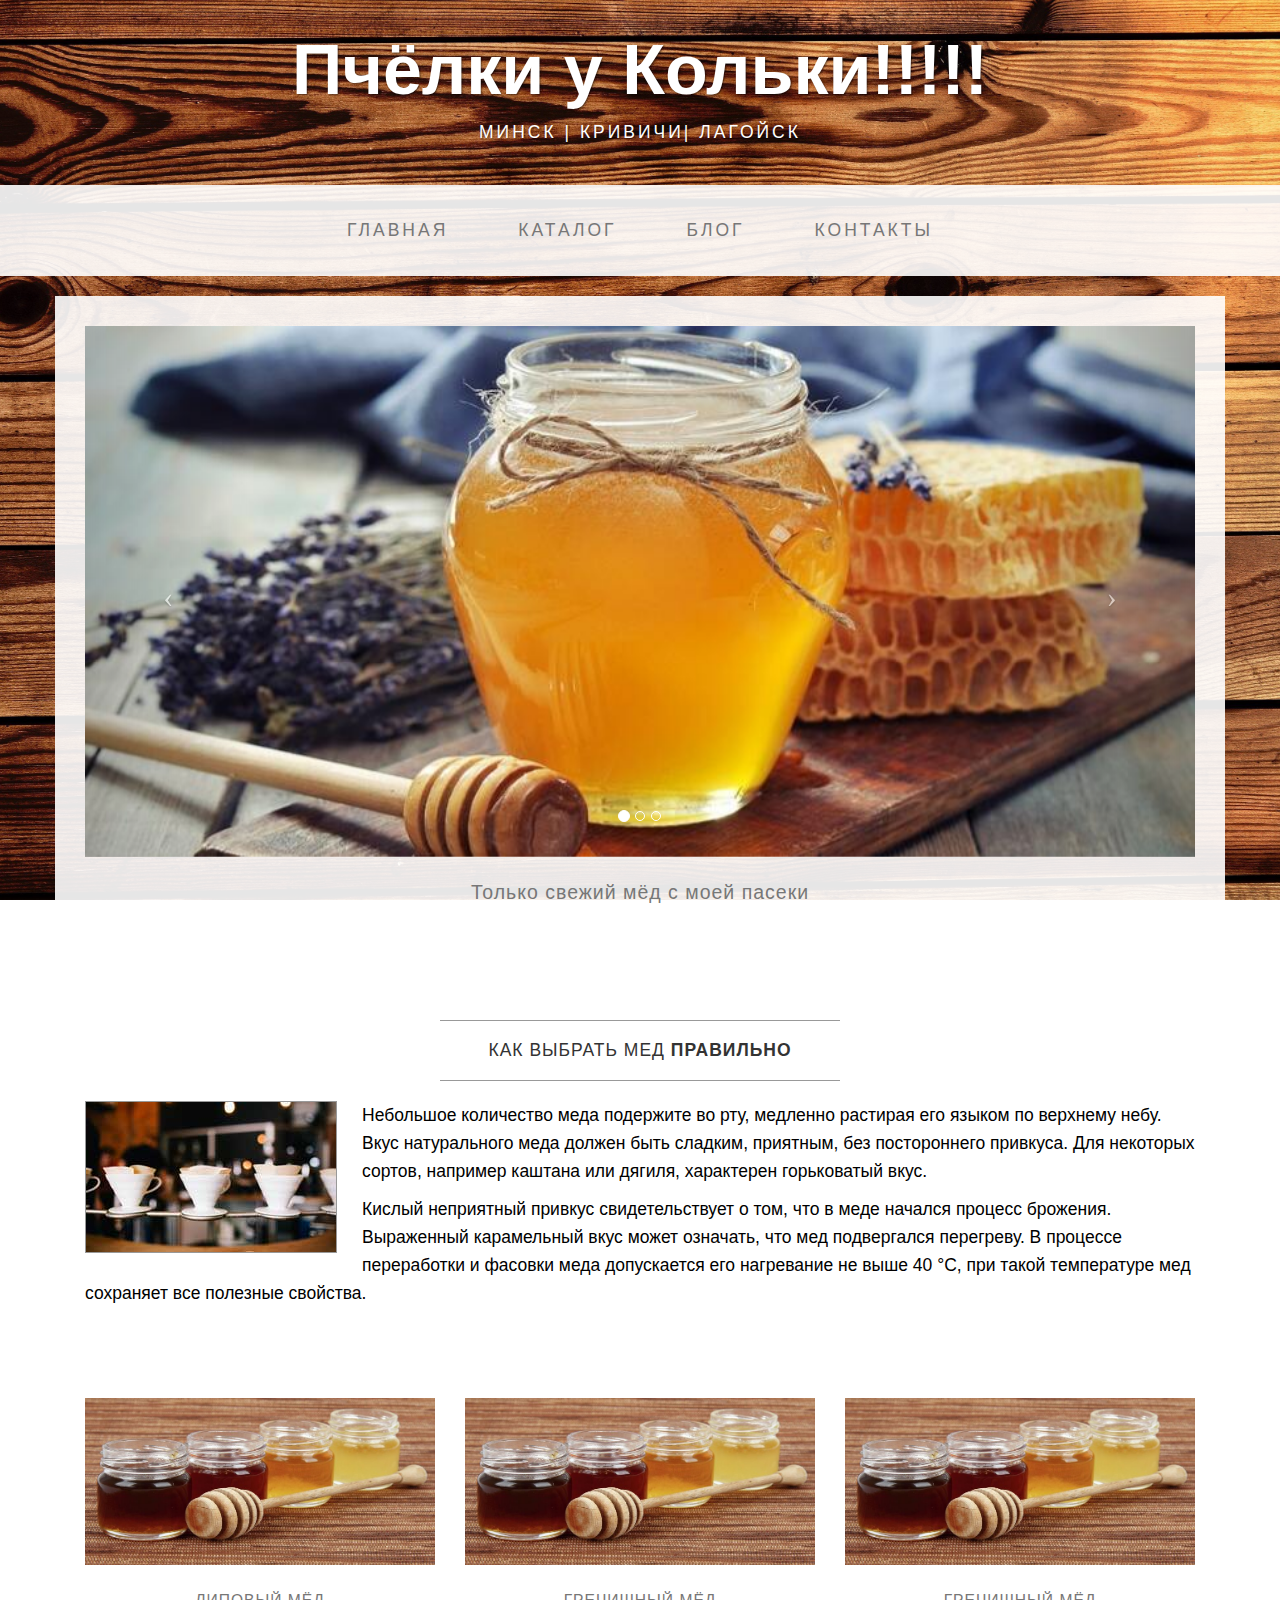
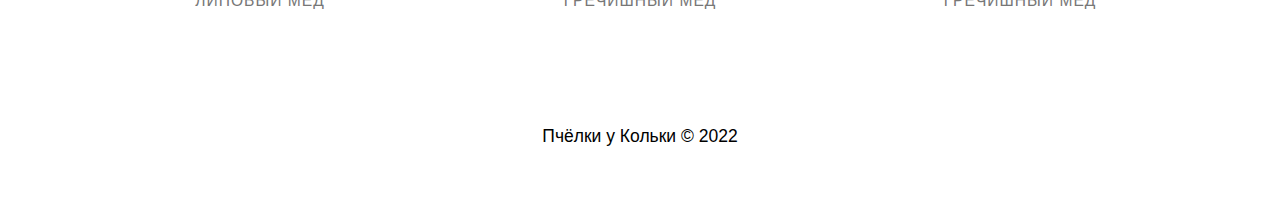
<file: PcheliuKoli/index.html>
<!DOCTYPE html>
<html lang="en">

<head>

    <meta charset="utf-8">
    <meta http-equiv="X-UA-Compatible" content="IE=edge">
    <meta name="viewport" content="width=device-width, initial-scale=1">
    <meta name="description" content="">
    <meta name="author" content="">

    <title>BeesatKolka</title>

    <!-- Bootstrap Core CSS -->
    <link href="css/bootstrap.min.css" rel="stylesheet">

    <!-- Custom CSS -->
    <link href="css/business-casual.css" rel="stylesheet">

    
</head>

<body>

    <div class="brand">Пчёлки у Кольки!!!!!</div>
    <div class="address-bar">Минск | Кривичи| Лагойск</div>

    <!-- Navigation -->
    <nav class="navbar navbar-default" role="navigation">
        <div class="container">
            <!-- Brand and toggle get grouped for better mobile display -->
            <div class="navbar-header">
                <button type="button" class="navbar-toggle" data-toggle="collapse" data-target="#bs-example-navbar-collapse-1">
                    <span class="sr-only">Toggle navigation</span>
                    <span class="icon-bar"></span>
                    <span class="icon-bar"></span>
                    <span class="icon-bar"></span>
                </button>
                <!-- navbar-brand is hidden on larger screens, but visible when the menu is collapsed -->
                <a class="navbar-brand" href="index.html">Пчёлки у Кольки</a>
            </div>
            <!-- Collect the nav links, forms, and other content for toggling -->
            <div class="collapse navbar-collapse" id="bs-example-navbar-collapse-1">
                <ul class="nav navbar-nav">
                    <li>
                        <a href="index.html">Главная</a>
                    </li>
                    <li>
                        <a href="about.html">Каталог</a>
                    </li>
                    <li>
                        <a href="blog.html">Блог</a>
                    </li>
                    <li>
                        <a href="contact.html">Контакты</a>
                    </li>
                </ul>
            </div>
            <!-- /.navbar-collapse -->
        </div>
        <!-- /.container -->
    </nav>

    <div class="container">

        <div class="row">
            <div class="box">
                <div class="col-lg-12 text-center">
                    <div id="carousel-example-generic" class="carousel slide">
                        <!-- Indicators -->
                        <ol class="carousel-indicators hidden-xs">
                            <li data-target="#carousel-example-generic" data-slide-to="0" class="active"></li>
                            <li data-target="#carousel-example-generic" data-slide-to="1"></li>
                            <li data-target="#carousel-example-generic" data-slide-to="2"></li>
                        </ol>

                        <!-- Wrapper for slides -->
                        <div class="carousel-inner">
                            <div class="item active">
                                <img class="img-responsive img-full" src="img/slide-1.jpg" alt="">
                            </div>
                            <div class="item">
                                <img class="img-responsive img-full" src="img/slide-2.jpg" alt="">
                            </div>
                            <div class="item">
                                <img class="img-responsive img-full" src="img/slide-3.jpg" alt="">
                            </div>
                        </div>

                        <!-- Controls -->
                        <a class="left carousel-control" href="#carousel-example-generic" data-slide="prev">
                            <span class="icon-prev"></span>
                        </a>
                        <a class="right carousel-control" href="#carousel-example-generic" data-slide="next">
                            <span class="icon-next"></span>
                        </a>
                    </div>
                    <h2 class="brand-before">
                        <small>Только свежий мёд с моей пасеки</small>
                    
                </div>
            </div>
        </div>

        <div class="row">
            <div class="box">
                <div class="col-lg-12">
                    <hr>
                    <h2 class="intro-text text-center">Как выбрать мед 
                        <strong>правильно</strong>
                    </h2>
                    <hr>
                    <img class="img-responsive img-border img-left" src="img/intro-pic.jpg" alt="">
                    <hr class="visible-xs">
                    <p> Небольшое количество меда подержите во рту, медленно растирая его языком по верхнему небу. Вкус натурального меда должен быть сладким, приятным, без постороннего привкуса. Для некоторых сортов, например каштана или дягиля, характерен горьковатый вкус.</p>
                    <p>Кислый неприятный привкус свидетельствует о том, что в меде начался процесс брожения. Выраженный карамельный вкус может означать, что мед подвергался перегреву. В процессе переработки и фасовки меда допускается его нагревание не выше 40 °С, при такой температуре мед сохраняет все полезные свойства.</p>
                </div>
            </div>
        </div>

        <div class="row">
            <div class="box">
                <div class="col-lg-12">
     
                </div>
                <div class="col-sm-4 text-center">
                    <img class="img-responsive" src="img/slide-2.jpg"  alt="">
                    <h3>
                        <small>Липовый мёд</small>
                    </h3>
                </div>
                <div class="col-sm-4 text-center">
                    <img class="img-responsive" src="img/slide-2.jpg"  alt="">
                    <h3>
                        <small>ГРЕЧИШНЫЙ мёд</small>
                    </h3>
                </div>
                <div class="col-sm-4 text-center">
                    <img class="img-responsive" src="img/slide-2.jpg"  alt="">
                    <h3>
                        <small>ГРЕЧИШНЫЙ мёд</small>
                    </h3>
                </div>
                <div class="clearfix"></div>
            </div>
        </div>

    </div>
    <!-- /.container -->

    <footer>
        <div class="container">
            <div class="row">
                <div class="col-lg-12 text-center">
                    <p>Пчёлки у Кольки &copy; 2022</p>
                </div>
            </div>
        </div>
    </footer>

    <!-- jQuery -->
    <script src="js/jquery.js"></script>

    <!-- Bootstrap Core JavaScript -->
    <script src="js/bootstrap.min.js"></script>

    <!-- Script to Activate the Carousel -->
    <script>
    $('.carousel').carousel({
        interval: 5000 //changes the speed
    })
    </script>

</body>

</html>
</file>
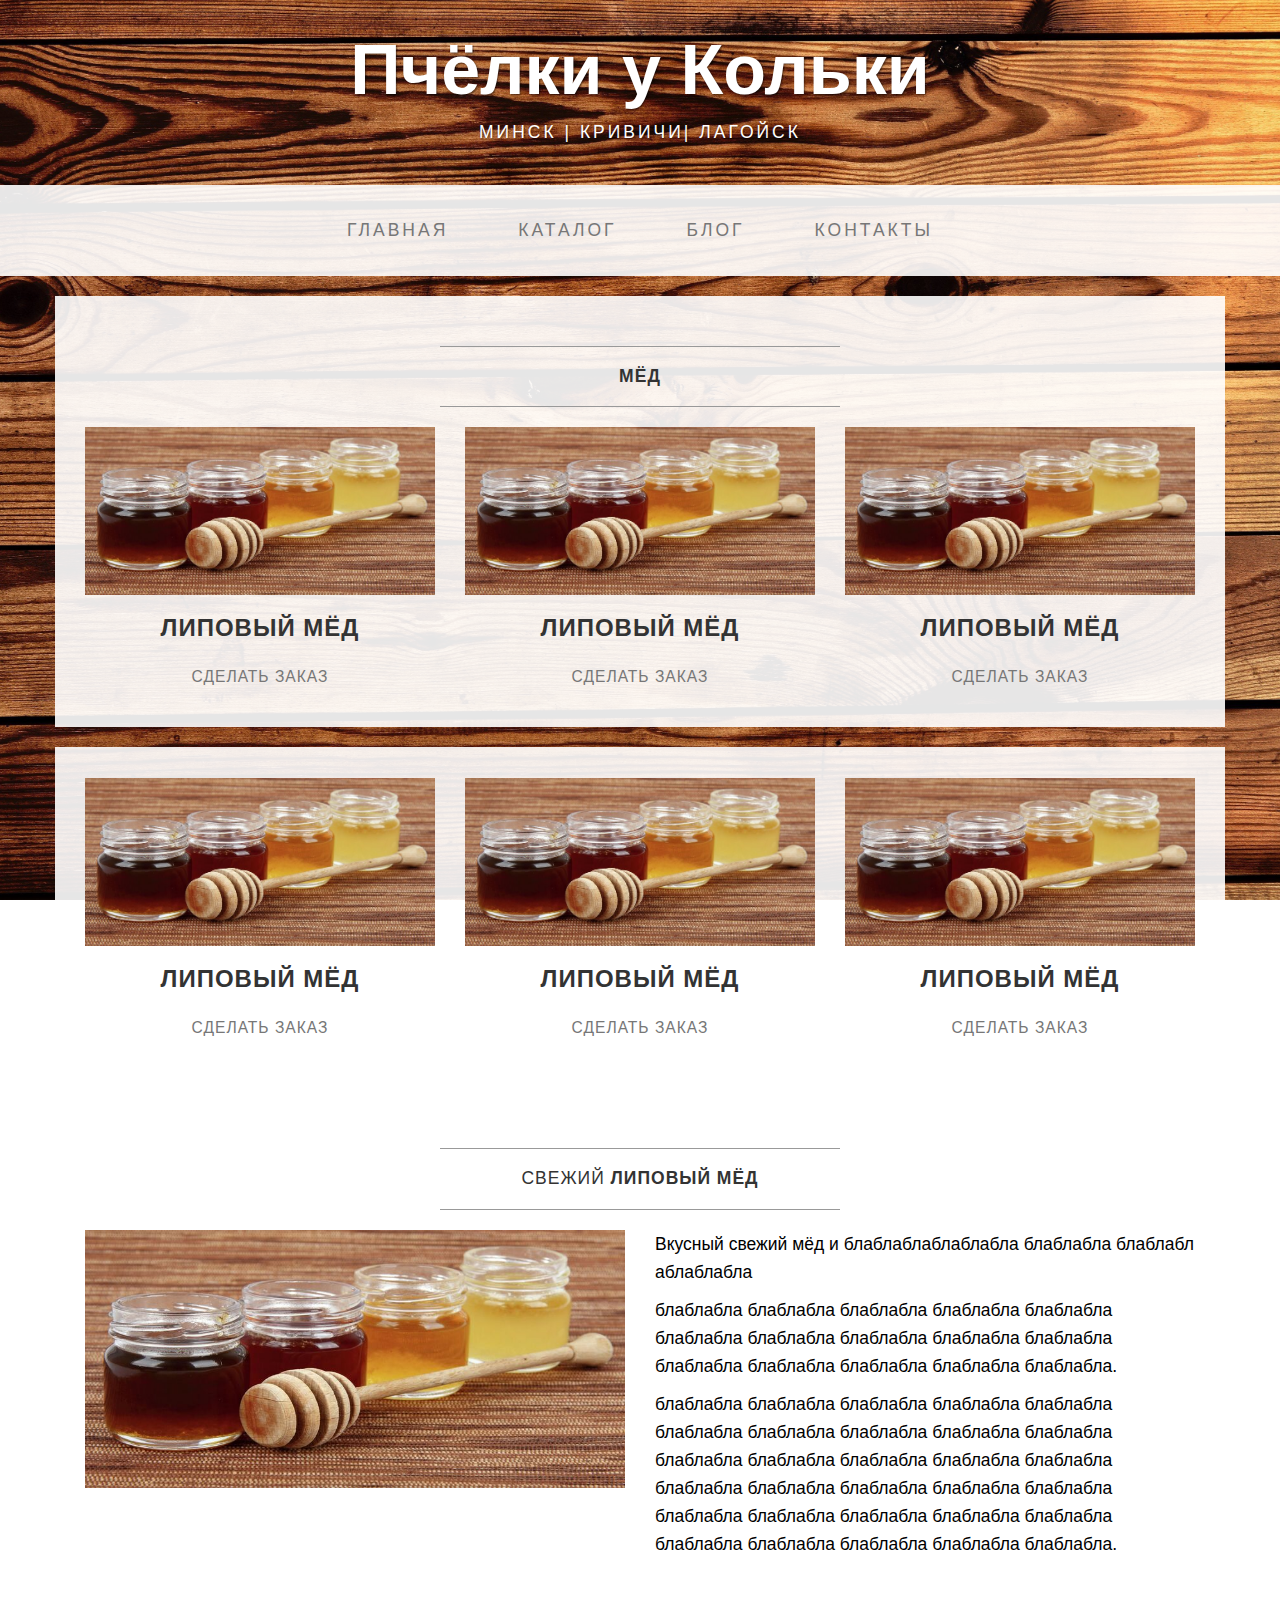
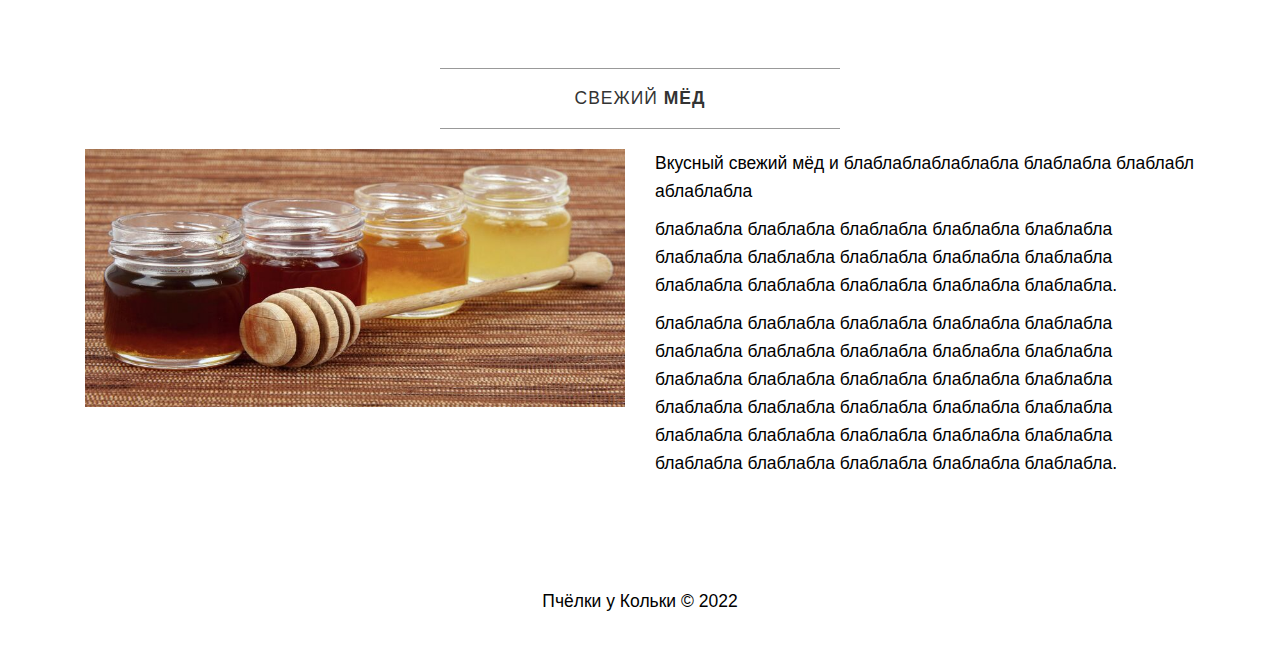
<file: PcheliuKoli/about.html>
<!DOCTYPE html>
<html lang="en">

<head>

    <meta charset="utf-8">
    <meta http-equiv="X-UA-Compatible" content="IE=edge">
    <meta name="viewport" content="width=device-width, initial-scale=1">
    <meta name="description" content="">
    <meta name="author" content="">

    <title>BeesatKolka</title>

    <!-- Bootstrap Core CSS -->
    <link href="css/bootstrap.min.css" rel="stylesheet">

    <!-- Custom CSS -->
    <link href="css/business-casual.css" rel="stylesheet">

  

</head>

<body>

    <div class="brand">Пчёлки у Кольки</div>
    <div class="address-bar">Минск | Кривичи| Лагойск</div>

    <!-- Navigation -->
    <nav class="navbar navbar-default" role="navigation">
        <div class="container">
            <!-- Brand and toggle get grouped for better mobile display -->
            <div class="navbar-header">
                <button type="button" class="navbar-toggle" data-toggle="collapse" data-target="#bs-example-navbar-collapse-1">
                    <span class="sr-only">Toggle navigation</span>
                    <span class="icon-bar"></span>
                    <span class="icon-bar"></span>
                    <span class="icon-bar"></span>
                </button>
                <!-- navbar-brand is hidden on larger screens, but visible when the menu is collapsed -->
                <a class="navbar-brand" href="index.html">Пчёлки у Кольки</a>
            </div>
            <!-- Collect the nav links, forms, and other content for toggling -->
            <div class="collapse navbar-collapse" id="bs-example-navbar-collapse-1">
                <ul class="nav navbar-nav">
                    <li>
                        <a href="index.html">Главная</a>
                    </li>
                    <li>
                        <a href="about.html">Каталог</a>
                    </li>
                    <li>
                        <a href="blog.html">Блог</a>
                    </li>
                    <li>
                        <a href="contact.html">Контакты</a>
                    </li>
                </ul>
            </div>
            <!-- /.navbar-collapse -->
        </div>
        <!-- /.container -->
    </nav>

    <div class="container">

        <div class="row">
            <div class="box">
                <div class="col-lg-12">
                    <hr>
                    <h2 class="intro-text text-center">
                        <strong>Мёд</strong>
                    </h2>
                    <hr>
                </div>
                <div class="col-sm-4 text-center">
				    <p>
                    <a href="contact.html"> <img class="img-responsive" src="img/slide-2.jpg"  alt=""> </a>
                    </p>
                    <h3>Липовый мёд </h3>
                       <h3><a class="about" href="contact.html"> <small>Сделать заказ</small></a></h3>
                </div>
                <div class="col-sm-4 text-center">
                    <img class="img-responsive" src="img/slide-2.jpg"  alt="">
                     <h3>Липовый мёд </h3>
                       <h3><a class="about" href="contact.html"> <small>Сделать заказ</small></a></h3>
                </div>
                <div class="col-sm-4 text-center">
                    <img class="img-responsive" src="img/slide-2.jpg"  alt="">
                     <h3>Липовый мёд </h3>
                       <h3><a class="about" href="contact.html"> <small>Сделать заказ</small></a></h3>
                </div>
                <div class="clearfix"></div>
            </div>
        </div>

        <div class="row">
            <div class="box">
                <div class="col-lg-12">
                    
                </div>
                <div class="col-sm-4 text-center">
                    <img class="img-responsive" src="img/slide-2.jpg"  alt="">
                    <h3>Липовый мёд </h3>
                       <h3><a class="about" href="contact.html"> <small>Сделать заказ</small></a></h3>
                </div>
                <div class="col-sm-4 text-center">
                    <img class="img-responsive" src="img/slide-2.jpg"  alt="">
                     <h3>Липовый мёд </h3>
                       <h3><a class="about" href="contact.html"> <small>Сделать заказ</small></a></h3>
                </div>
                <div class="col-sm-4 text-center">
                    <img class="img-responsive" src="img/slide-2.jpg"  alt="">
                     <h3>Липовый мёд </h3>
                      <h3><a class="about" href="contact.html"> <small>Сделать заказ</small></a></h3>
					  
                </div>
                <div class="clearfix"></div>
            </div>
        </div>

        <div class="row">
            <div class="box">
                <div class="col-lg-12">
                    <hr>
                    <h2 class="intro-text text-center"> Свежий
                        <strong>Липовый мёд</strong>
                    </h2>
                    <hr>
                </div>
                <div class="col-md-6">
                    <img class="img-responsive img-border-left" src="img/slide-2.jpg" alt="">
                </div>
                <div class="col-md-6">
                    <p>Вкусный свежий мёд и блаблаблаблаблабла блаблабла блаблабл аблаблабла</p>
                    <p>блаблабла блаблабла блаблабла блаблабла блаблабла блаблабла блаблабла блаблабла блаблабла блаблабла блаблабла блаблабла блаблабла блаблабла блаблабла.</p>
                    <p>блаблабла блаблабла блаблабла блаблабла блаблабла блаблабла блаблабла блаблабла блаблабла блаблабла блаблабла блаблабла блаблабла блаблабла блаблабла блаблабла блаблабла блаблабла блаблабла блаблабла блаблабла блаблабла блаблабла блаблабла блаблабла блаблабла блаблабла блаблабла блаблабла блаблабла.</p>
                </div>
                <div class="clearfix"></div>
            </div>
        </div>
		
        <div class="row">
            <div class="box">
                <div class="col-lg-12">
                    <hr>
                    <h2 class="intro-text text-center"> Свежий
                        <strong> мёд</strong>
                    </h2>
                    <hr>
                </div>
                <div class="col-md-6">
                    <img class="img-responsive img-border-left" src="img/slide-2.jpg" alt="">
                </div>
                <div class="col-md-6">
                    <p>Вкусный свежий мёд и блаблаблаблаблабла блаблабла блаблабл аблаблабла</p>
                    <p>блаблабла блаблабла блаблабла блаблабла блаблабла блаблабла блаблабла блаблабла блаблабла блаблабла блаблабла блаблабла блаблабла блаблабла блаблабла.</p>
                    <p>блаблабла блаблабла блаблабла блаблабла блаблабла блаблабла блаблабла блаблабла блаблабла блаблабла блаблабла блаблабла блаблабла блаблабла блаблабла блаблабла блаблабла блаблабла блаблабла блаблабла блаблабла блаблабла блаблабла блаблабла блаблабла блаблабла блаблабла блаблабла блаблабла блаблабла.</p>
                </div>
                <div class="clearfix"></div>
            </div>
        </div>

        

    </div>
    <!-- /.container -->

    <footer>
        <div class="container">
            <div class="row">
                <div class="col-lg-12 text-center">
                    <p>Пчёлки у Кольки &copy; 2022</p>
                </div>
            </div>
        </div>
    </footer>

    <!-- jQuery -->
    <script src="js/jquery.js"></script>

    <!-- Bootstrap Core JavaScript -->
    <script src="js/bootstrap.min.js"></script>

</body>

</html>
</file>
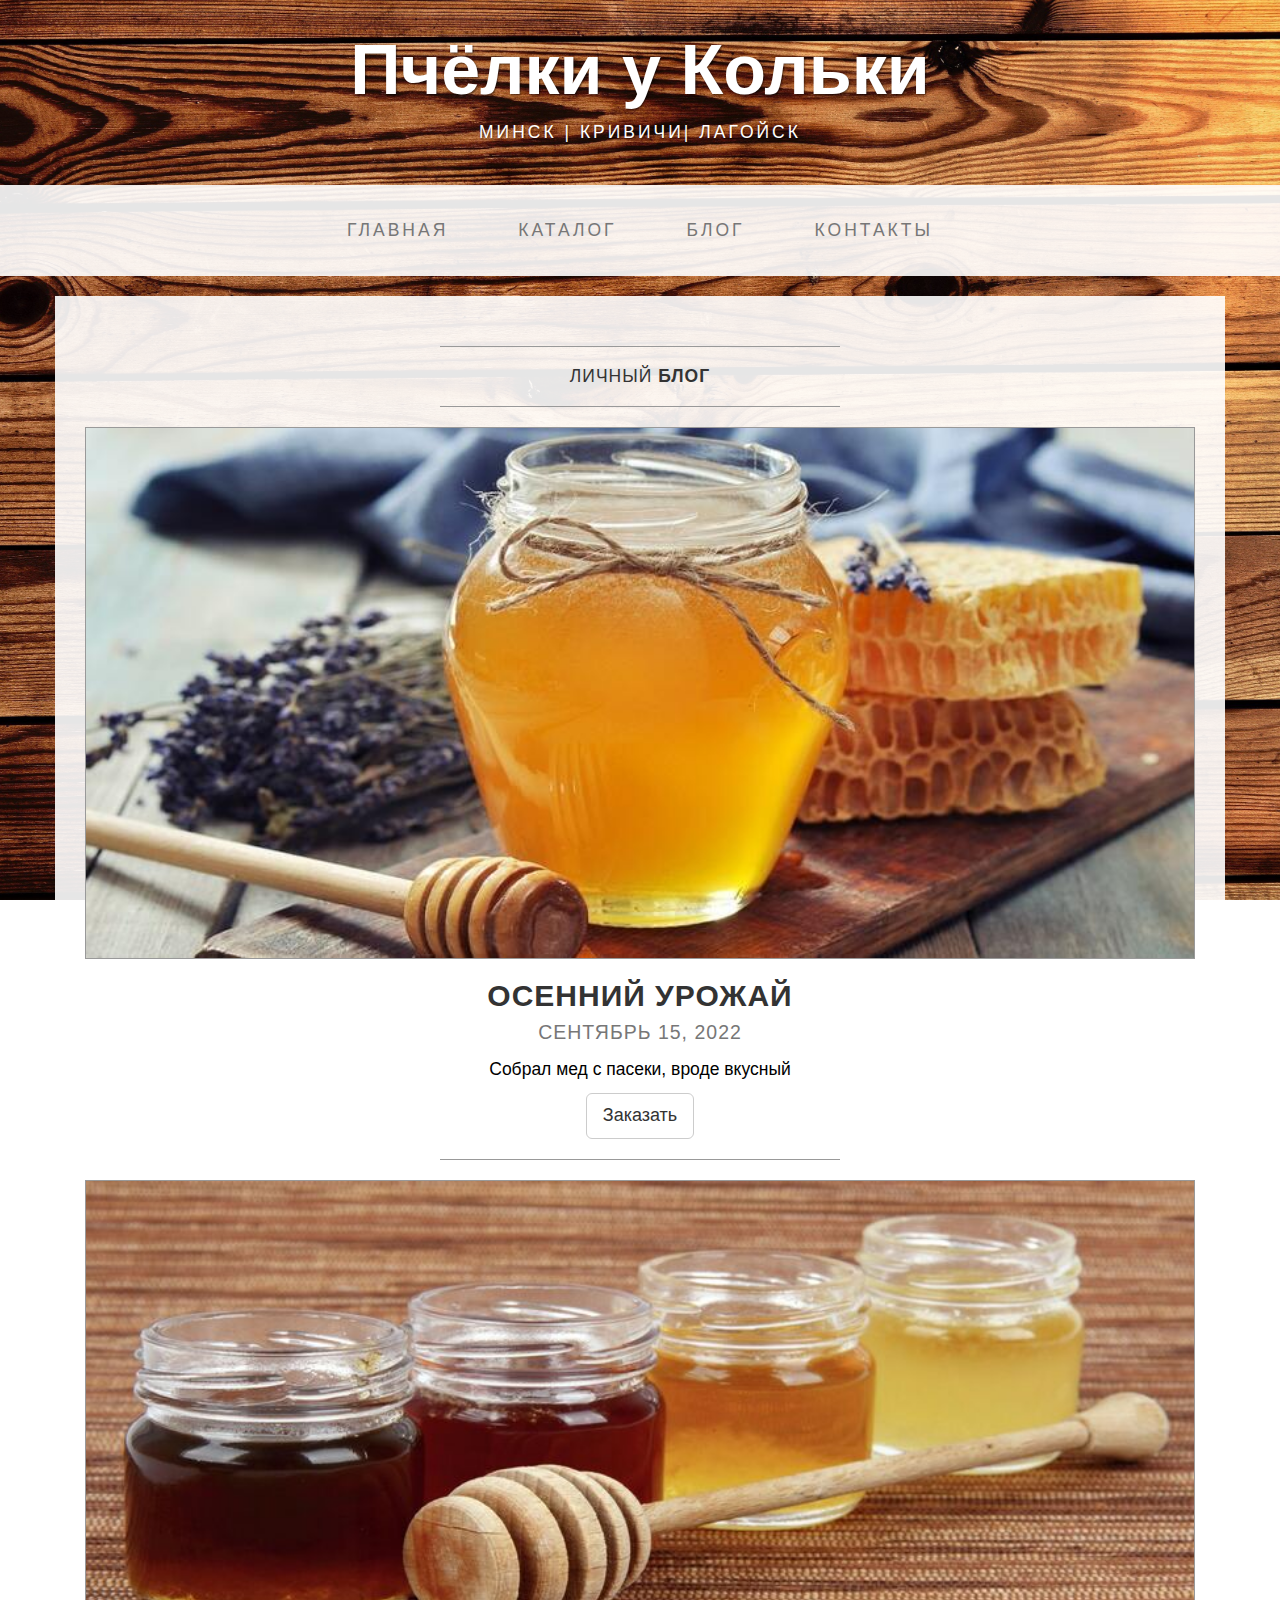
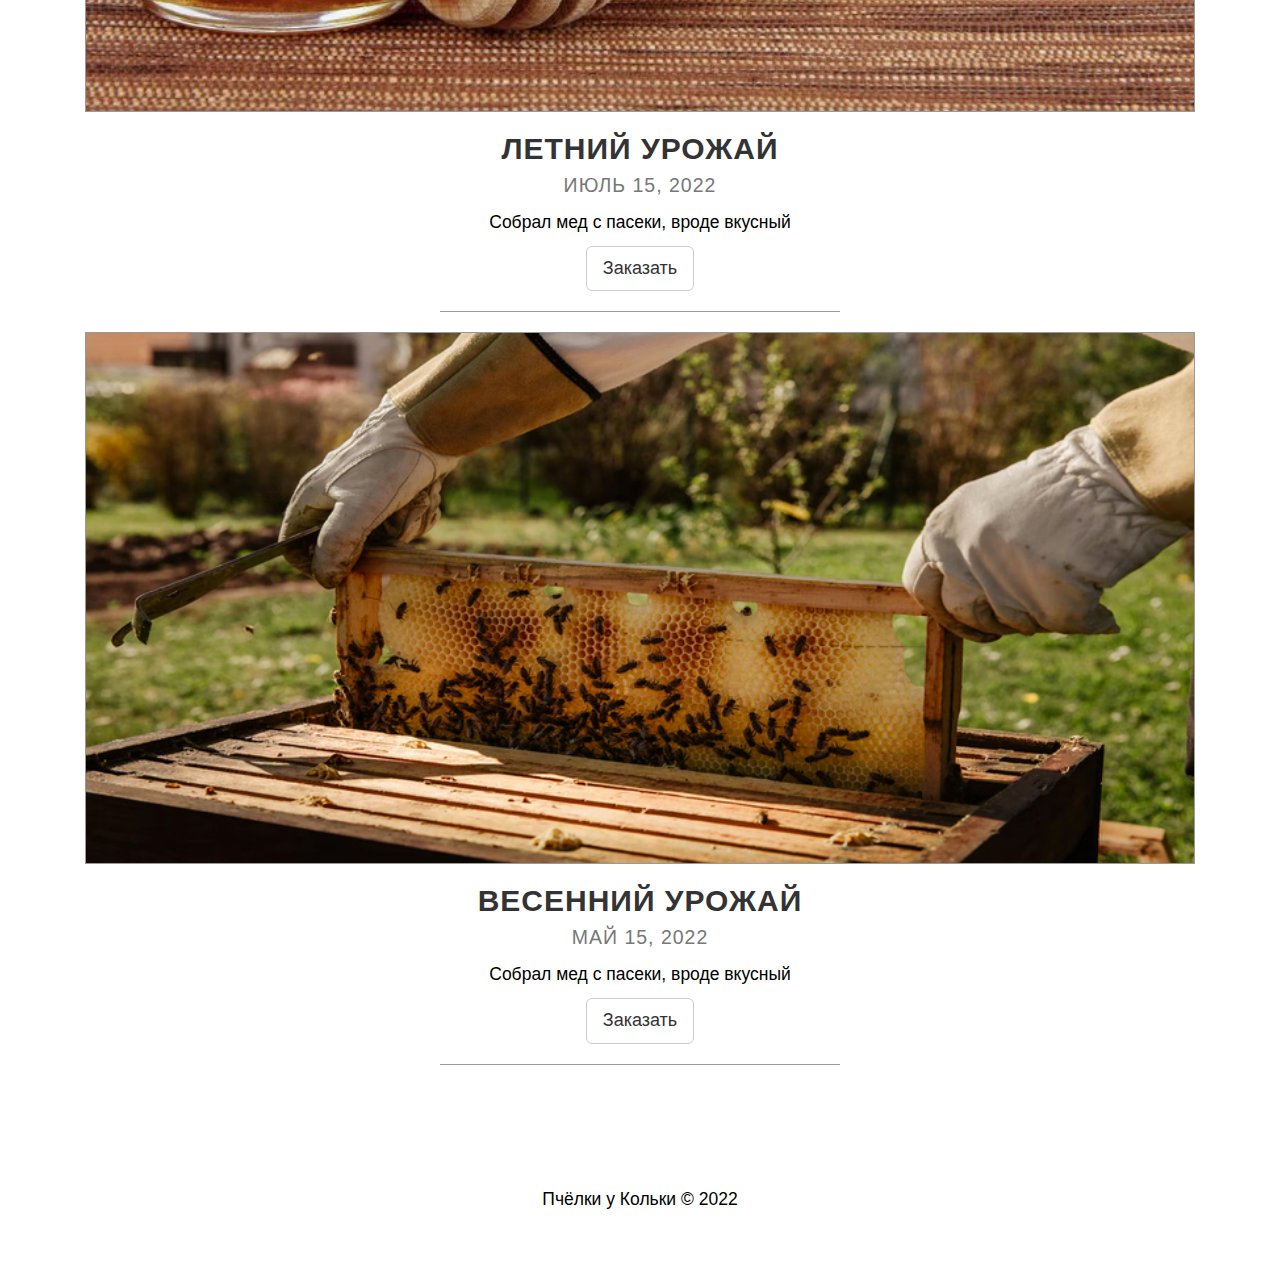
<file: PcheliuKoli/blog.html>
<!DOCTYPE html>
<html lang="en">

<head>

    <meta charset="utf-8">
    <meta http-equiv="X-UA-Compatible" content="IE=edge">
    <meta name="viewport" content="width=device-width, initial-scale=1">
    <meta name="description" content="">
    <meta name="author" content="">

    <title>Blog - BeesatKolka</title>

    <!-- Bootstrap Core CSS -->
    <link href="css/bootstrap.min.css" rel="stylesheet">

    <!-- Custom CSS -->
    <link href="css/business-casual.css" rel="stylesheet">

 

</head>

<body>

    <div class="brand">Пчёлки у Кольки</div>
    <div class="address-bar">Минск | Кривичи| Лагойск</div>

    <!-- Navigation -->
    <nav class="navbar navbar-default" role="navigation">
        <div class="container">
            <!-- Brand and toggle get grouped for better mobile display -->
            <div class="navbar-header">
                <button type="button" class="navbar-toggle" data-toggle="collapse" data-target="#bs-example-navbar-collapse-1">
                    <span class="sr-only">Toggle navigation</span>
                    <span class="icon-bar"></span>
                    <span class="icon-bar"></span>
                    <span class="icon-bar"></span>
                </button>
                <!-- navbar-brand is hidden on larger screens, but visible when the menu is collapsed -->
                <a class="navbar-brand" href="index.html">Пчёлки у Кольки</a>
            </div>
            <!-- Collect the nav links, forms, and other content for toggling -->
            <div class="collapse navbar-collapse" id="bs-example-navbar-collapse-1">
                <ul class="nav navbar-nav">
                    <li>
                        <a href="index.html">Главная</a>
                    </li>
                    <li>
                        <a href="about.html">Каталог</a>
                    </li>
                    <li>
                        <a href="blog.html">Блог</a>
                    </li>
                    <li>
                        <a href="contact.html">Контакты</a>
                    </li>
                </ul>
            </div>
            <!-- /.navbar-collapse -->
        </div>
        <!-- /.container -->
    </nav>

    <div class="container">

        <div class="row">
            <div class="box">
                <div class="col-lg-12">
                    <hr>
                    <h2 class="intro-text text-center">Личный
                        <strong>блог</strong>
                    </h2>
                    <hr>
                </div>
                <div class="col-lg-12 text-center">
                    <img class="img-responsive img-border img-full" src="img/slide-1.jpg" alt="">
                    <h2>Осенний урожай 
                        <br>
                        <small>Сентябрь 15, 2022</small>
                    </h2>
                    <p>Собрал мед с пасеки, вроде вкусный</p>
                    <a href="contact.html" class="btn btn-default btn-lg">Заказать</a>
                    <hr>
                </div>
                <div class="col-lg-12 text-center">
                    <img class="img-responsive img-border img-full" src="img/slide-2.jpg" alt="">
                    <h2>Летний урожай
                        <br>
                         <small>Июль 15, 2022</small>
                    </h2>
                    <p>Собрал мед с пасеки, вроде вкусный</p>
                    <a href="contact.html" class="btn btn-default btn-lg">Заказать</a>
                    <hr>
                </div>
                <div class="col-lg-12 text-center">
                    <img class="img-responsive img-border img-full" src="img/slide-3.jpg" alt="">
                   <h2>Весенний урожай
                        <br>
                         <small>Май 15, 2022</small>
                    </h2>
                    <p>Собрал мед с пасеки, вроде вкусный</p>
                    <a href="contact.html" class="btn btn-default btn-lg">Заказать</a>
                    <hr>
                </div>
               
            </div>
        </div>

    </div>
    <!-- /.container -->

    <footer>
        <div class="container">
            <div class="row">
                <div class="col-lg-12 text-center">
                    <p>Пчёлки у Кольки &copy; 2022</p>
                </div>
            </div>
        </div>
    </footer>

    <!-- jQuery -->
    <script src="js/jquery.js"></script>

    <!-- Bootstrap Core JavaScript -->
    <script src="js/bootstrap.min.js"></script>

</body>

</html>
</file>
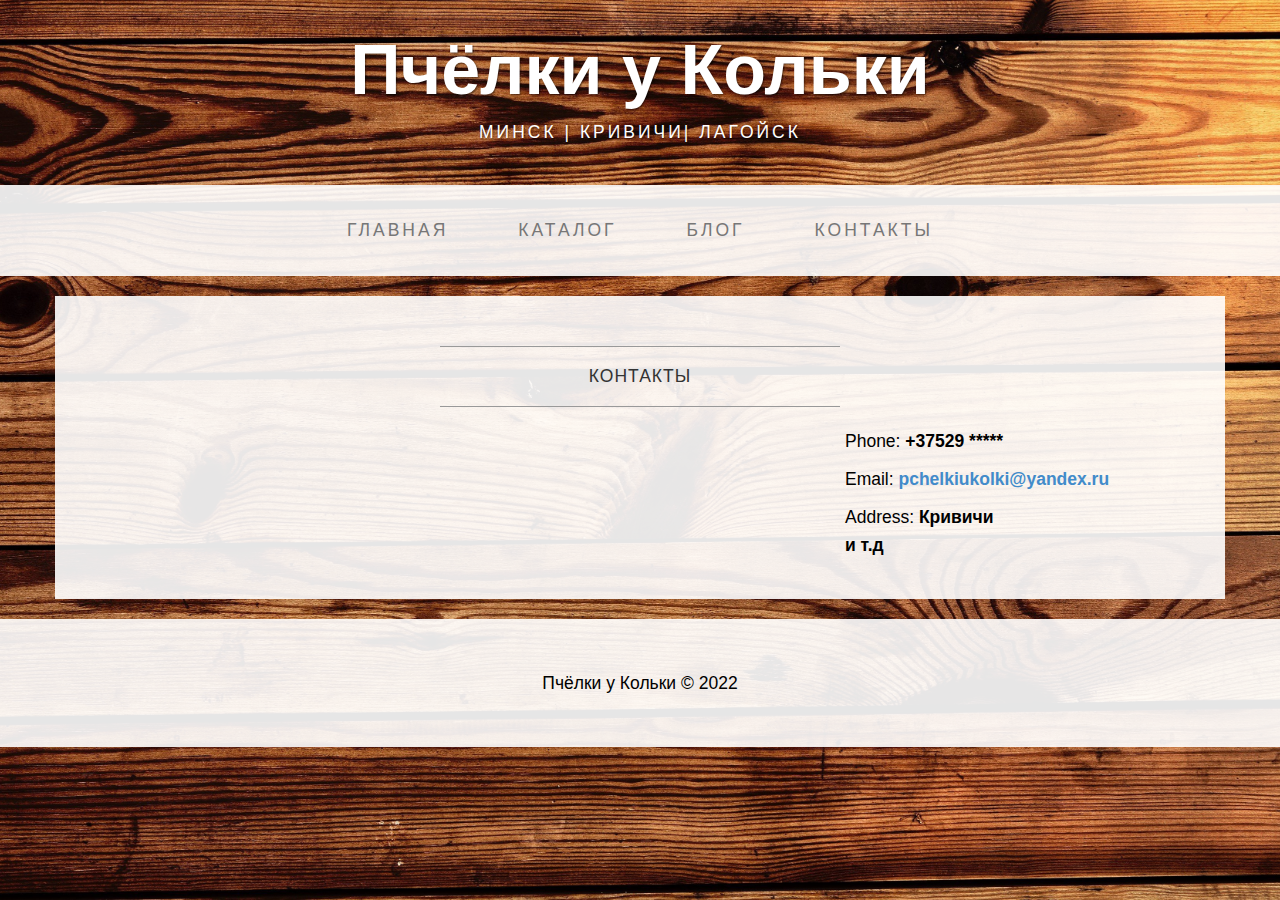
<file: PcheliuKoli/contact.html>
<!DOCTYPE html>
<html lang="en">

<head>

    <meta charset="utf-8">
    <meta http-equiv="X-UA-Compatible" content="IE=edge">
    <meta name="viewport" content="width=device-width, initial-scale=1">
    <meta name="description" content="">
    <meta name="author" content="">

    <title>BeesatKolka</title>

    <!-- Bootstrap Core CSS -->
    <link href="css/bootstrap.min.css" rel="stylesheet">

    <!-- Custom CSS -->
    <link href="css/business-casual.css" rel="stylesheet">

  
</head>

<body>

    <div class="brand">Пчёлки у Кольки</div>
    <div class="address-bar">Минск | Кривичи| Лагойск</div>

    <!-- Navigation -->
    <nav class="navbar navbar-default" role="navigation">
        <div class="container">
            <!-- Brand and toggle get grouped for better mobile display -->
            <div class="navbar-header">
                <button type="button" class="navbar-toggle" data-toggle="collapse" data-target="#bs-example-navbar-collapse-1">
                    <span class="sr-only">Toggle navigation</span>
                    <span class="icon-bar"></span>
                    <span class="icon-bar"></span>
                    <span class="icon-bar"></span>
                </button>
                <!-- navbar-brand is hidden on larger screens, but visible when the menu is collapsed -->
                <a class="navbar-brand" href="index.html">Пчёлки у Кольки</a>
            </div>
            <!-- Collect the nav links, forms, and other content for toggling -->
            <div class="collapse navbar-collapse" id="bs-example-navbar-collapse-1">
                <ul class="nav navbar-nav">
                    <li>
                        <a href="index.html">Главная</a>
                    </li>
                    <li>
                        <a href="about.html">Каталог</a>
                    </li>
                    <li>
                        <a href="blog.html">Блог</a>
                    </li>
                    <li>
                        <a href="contact.html">Контакты</a>
                    </li>
                </ul>
            </div>
            <!-- /.navbar-collapse -->
        </div>
        <!-- /.container -->
    </nav>

    <div class="container">

        <div class="row">
            <div class="box">
                <div class="col-lg-12">
                    <hr>
                    <h2 class="intro-text text-center">Контакты
                        
                    <hr>
                </div>
                <div class="col-md-8">
                    <!-- Embedded Google Map using an iframe - to select your location find it on Google maps and paste the link as the iframe src. If you want to use the Google Maps API instead then have at it! -->
               <script type="text/javascript" charset="utf-8" async src="https://api-maps.yandex.ru/services/constructor/1.0/js/?um=constructor%3Affe0973c19024930b3dd90c3901816ef22be724e0216d5116190a8c9318f0b3f&amp;width=600&amp;height=500&amp;lang=ru_RU&amp;scroll=true"></script>
				</div>

                <div class="col-md-4">
                    <p>Phone:
                        <strong>+37529 *****</strong>
                    </p>
                    <p>Email:
                        <strong><a href="mailto:name@example.com">pchelkiukolki@yandex.ru</a></strong>
                    </p>
                    <p>Address:
                        <strong>Кривичи
                            <br> и т.д</strong>
                    </p>
                </div>
                <div class="clearfix"></div>
            </div>
        </div>

      

    </div>
    <!-- /.container -->

    <footer>
        <div class="container">
            <div class="row">
                <div class="col-lg-12 text-center">
                    <p>Пчёлки у Кольки &copy; 2022</p>
                </div>
            </div>
        </div>
    </footer>

    <!-- jQuery -->
    <script src="js/jquery.js"></script>

    <!-- Bootstrap Core JavaScript -->
    <script src="js/bootstrap.min.js"></script>

</body>

</html>
</file>
<file: PcheliuKoli/css/business-casual.css>
body {
    font-family: "Open Sans","Helvetica Neue",Helvetica,Arial,sans-serif;
    background: url('../img/bg.jpg') no-repeat center center fixed;
    -webkit-background-size: cover;
    -moz-background-size: cover;
    background-size: cover;
    -o-background-size: cover;
}

h1,
h2,
h3,
h4,
h5,
h6 {
    text-transform: uppercase;
    font-family: "Josefin Slab","Helvetica Neue",Helvetica,Arial,sans-serif;
    font-weight: 700;
    letter-spacing: 1px;
}

p {
    font-size: 1.25em;
    line-height: 1.6;
    color: #000;
}

hr {
    max-width: 400px;
    border-color: #999999;
}

.brand,
.address-bar {
    display: none;
}

.navbar-brand {
    text-transform: uppercase;
    font-weight: 900;
    letter-spacing: 2px;
}

.navbar-nav {
    text-transform: uppercase;
    font-weight: 400;
    letter-spacing: 3px;
}

.img-full {
    min-width: 100%;
}

.brand-before,
.brand-name {
    text-transform: none;
}

.brand-before {
    margin: 15px 0;
}

.brand-name {
    margin: 0;
    font-size: 4em;
}

.tagline-divider {
    margin: 15px auto 3px;
    max-width: 250px;
    border-color: #999999;
}

.box {
    margin-bottom: 20px;
    padding: 30px 15px;
    background: #fff;
    background: rgba(255,255,255,0.9);
}

.intro-text {
    text-transform: uppercase;
    font-size: 1.25em;
    font-weight: 400;
    letter-spacing: 1px;
}

.img-border {
    float: none;
    margin: 0 auto 0;
    border: #999999 solid 1px;
}

.img-left {
    float: none;
    margin: 0 auto 0;
}

footer {
    background: #fff;
    background: rgba(255,255,255,0.9);
}

footer p {
    margin: 0;
    padding: 50px 0;
}

@media screen and (min-width:768px) {
    .brand {
        display: inherit;
        margin: 0;
        padding: 30px 0 10px;
        text-align: center;
        text-shadow: 1px 1px 2px rgba(0,0,0,0.5);
        font-family: "Josefin Slab","Helvetica Neue",Helvetica,Arial,sans-serif;
        font-size: 5em;
        font-weight: 700;
        line-height: normal;
        color: #fff;
    }

    .top-divider {
        margin-top: 0;
    }

    .img-left {
        float: left;
        margin-right: 25px;
    }

    .address-bar {
        display: inherit;
        margin: 0;
        padding: 0 0 40px;
        text-align: center;
        text-shadow: 1px 1px 2px rgba(0,0,0,0.5);
        text-transform: uppercase;
        font-size: 1.25em;
        font-weight: 400;
        letter-spacing: 3px;
        color: #fff;
    }

    .navbar {
        border-radius: 0;
    }

    .navbar-header {
        display: none;
    }

    .navbar {
        min-height: 0;
    }

    .navbar-default {
        border: none;
        background: #fff;
        background: rgba(255,255,255,0.9);
    }

    .nav>li>a {
        padding: 35px;
    }

    .navbar-nav>li>a {
        line-height: normal;
    }

    .navbar-nav {
        display: table;
        float: none;
        margin: 0 auto;
        table-layout: fixed;
        font-size: 1.25em;
    }
}

@media screen and (min-width:1200px) {
    .box:after {
        content: '';
        display: table;
        clear: both;
    }
}


.about:after {
  content: '';
  position: absolute;
  border: 10px solid green;
  border-top-color: transparent;
  border-left-color: transparent;
  border-right-color: transparent;
  left: calc(50% - 5px);
  transition: all .2s ease;
  bottom: -5px;
  opacity: 0;
}
.about:hover {
  color: green;
  text-shadow: 0 0 1px green;
  text-decoration: none;
}
.about:hover:after {
  bottom: 0;
  opacity: 1;
}
</file>
